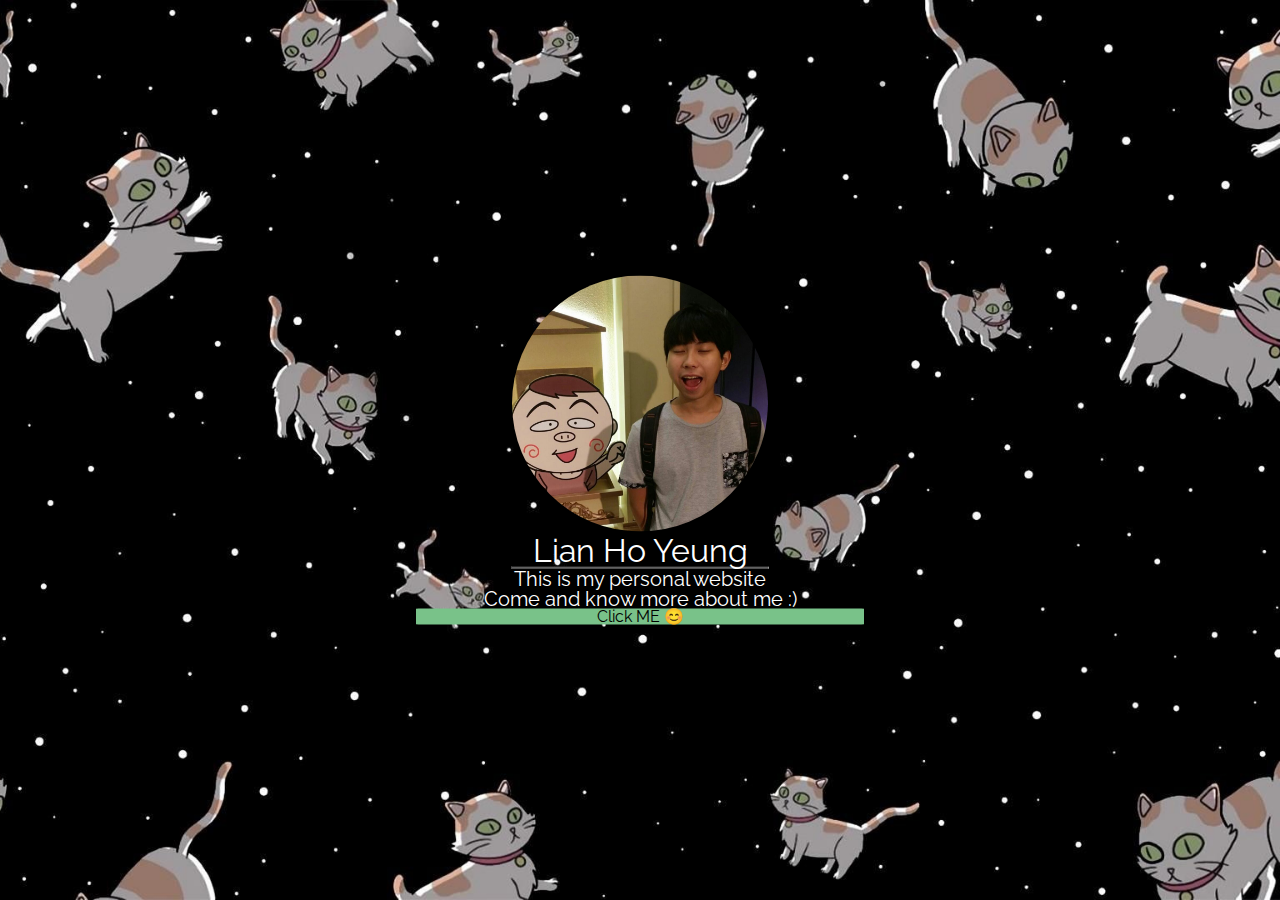
<file: index.html>
<!DOCTYPE html>
<html>
<meta charset="UTF-8">
<meta name="viewport" content="width=device-width, initial-scale=1">
<link rel="stylesheet" href="Lian.css">
<link rel="stylesheet" href="https://fonts.googleapis.com/css?family=Raleway">
<link rel="icon" href="icon.png" type="image/png"></head>

<style>
    body,
    h1 {
        font-family: "Raleway", sans-serif
    }
    
    body,
    html {
        height: 100%
    }
</style>

<body>
    <div class="background BGCSS">
        <div class="PageTextMiddleForDiv">

            <div class="selfie">
                <img src="Myself.jpg" alt=" Lian Ho Yeung ">
            </div>
            <h1 class="LianHoYeung ">Lian Ho Yeung</h1>
            <hr class="HRpage1 ">
            <p class="Welcome ">This is my personal website</p>
            <p class="Welcome ">Come and know more about me :)<br/></p>
            <div class="Buttom ">
                <a href="home.html " class="Bottom "><strong>Click ME &#128522</strong></a>
            </div>
        </div>
    </div>

</body>

</body>

</html>
</file>
<file: Lian.css>
/* http://meyerweb.com/eric/tools/css/reset/ 
   v2.0 | 20110126
   License: none (public domain)
*/
 
html, body, div, span, applet, object, iframe,
h1, h2, h3, h4, h5, h6, p, blockquote, pre,
a, abbr, acronym, address, big, cite, code,
del, dfn, em, img, ins, kbd, q, s, samp,
small, strike, strong, sub, sup, tt, var,
b, u, i, center,
dl, dt, dd, ol, ul, li,
fieldset, form, label, legend,
table, caption, tbody, tfoot, thead, tr, th, td,
article, aside, canvas, details, embed, 
figure, figcaption, footer, header, hgroup, 
menu, nav, output, ruby, section, summary,
time, mark, audio, video {
    margin: 0;
    padding: 0;
    border: 0;
    font-size: 100%;
    font: inherit;
    vertical-align: baseline;
}
/* HTML5 display-role reset for older browsers */
article, aside, details, figcaption, figure, 
footer, header, hgroup, menu, nav, section {
    display: block;
}
body {
    line-height: 1;
}
ol, ul {
    list-style: none;
}
blockquote, q {
    quotes: none;
}
blockquote:before, blockquote:after,
q:before, q:after {
    content: '';
    content: none;
}
table {
    border-collapse: collapse;
    border-spacing: 0;
}

body {
    background-color: rgb(0, 0, 0);
}

.BGCSS:hover {
    display: block
}

.BGCSS {
    position: relative;
    animation: opac 0.8s;
    color: #fff
}

.PageTextMiddleForDiv {
    position: absolute;
    top: 50%;
    left: 50%;
    transform: translate(-50%, -50%);
    -ms-transform: translate(-50%, -50%)
}

.LianHoYeung {
    font-size: 2.5vw;
    position: relative;
    text-align: center;
    animation: animatetop 0.4s
}

@keyframes animatetop {
    from {
        top: -300px;
        opacity: 0
    }
    to {
        top: 0;
        opacity: 1
    }
}

.HRpage1 {
    border-color: #9e9e9e;
    margin: auto;
    width: 40%
}

.Welcome {
    font-size: 20px;
    width: auto;
    text-align: center
}

.Buttom {
    margin: 0 auto;
    justify-content: center;
    text-align: center;
}

.Bottom {
    width: 70%;
    border-radius: 2%;
    background-color: rgb(121, 194, 137);
    text-align: center;
    display: inline-block;
    /* position: absolute; */
    /* bottom: -10%; */
    /* left: 50%; */
    /* transform: translate(-50%, -50%); */
    -ms-transform: translate(-50%, -50%);
    text-decoration: none;
    color: black;
}

.background {
    background-image: url('background.jpg');
    min-height: 100%;
    background-position: center;
    background-size: cover
}

.selfie {
    margin-left: auto;
    margin-right: auto;
    display: block;
    width: 40%;
    height: 40%
}

.selfie img {
    width: 100%;
    height: 100%;
    object-fit: cover;
    border-radius: 50%
}

.w3-row-padding img {
    margin-bottom: 12px
}

.bgimg {
    background-position: center;
    background-repeat: no-repeat;
    background-size: cover;
    background-image: url('bg.about.jpg');
    min-height: 100%;
}

.sidebar {
    height: 100%;
    width: 200px;
    background-color: #fff;
    position: fixed!important;
    z-index: 1;
    overflow: auto
}

@media (min-width:993px) {
    .sidebar.collapse {
        display: block!important
    }
}

@media (max-width:992px) {
    .sidebar.collapse {
        display: none
    }
    .main {
        margin-left: 0!important;
        margin-right: 0!important
    }
}

@media (max-width:992px) and (min-width:601px) {
    .hide-medium {
        display: none!important
    }
}

.hide-small {
    display: none!important
}

.main {
    transition: margin-left .4s
}

.padding-large {
    padding: 12px 24px!important
}

.contain:after,
.contain:before,
.row-padding:after,
.row-padding:before {
    content: "";
    display: table;
    clear: both
}

.contain {
    padding: 0.01em 16px
}

.p2center {
    text-align: center!important
}

.p2center .bar {
    display: inline-block;
    width: auto
}

.bar-block.p2center .bar-item {
    text-align: center
}

.hide {
    display: none!important
}

.headingabout {
    color: black
}

@media (max-width: 800px) {
    .Welcome {
    font-size: 2.5vw;
    width: auto;
    text-align: center
}
</file>
